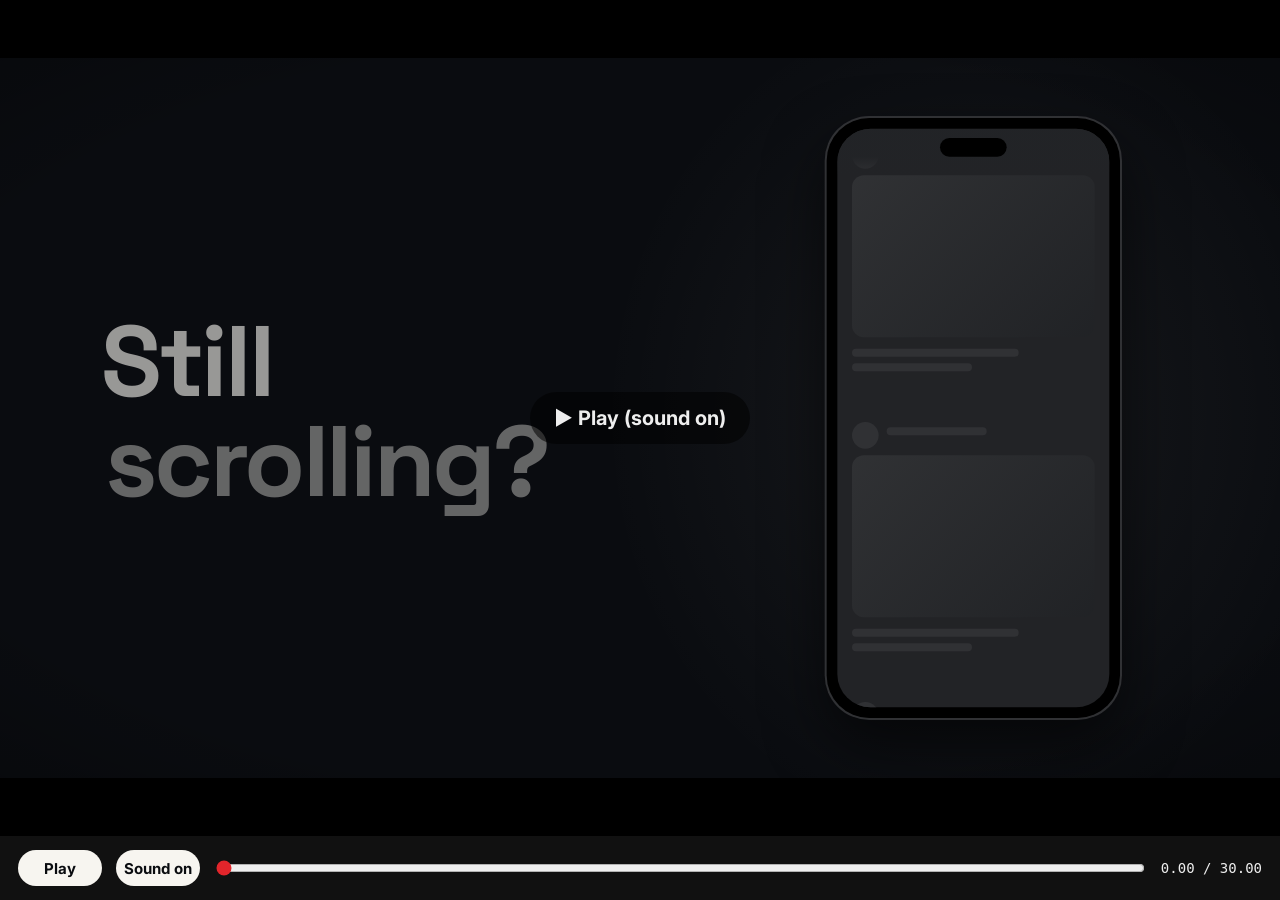
<file: index.html>
<!DOCTYPE html>
<html lang="en">
<head>
<meta charset="utf-8">
<meta name="viewport" content="width=device-width, initial-scale=1">
<title>Roadster — Out of the Screen</title>
<link rel="preconnect" href="https://fonts.googleapis.com">
<link rel="preconnect" href="https://fonts.gstatic.com" crossorigin>
<link href="https://fonts.googleapis.com/css2?family=Inter:wght@400;700&family=Space+Grotesk:wght@400;700&display=swap" rel="stylesheet">
<style>
  html, body { margin:0; height:100%; background:#000; color:#eee; font-family:Inter, system-ui, sans-serif; overflow:hidden }
  #wrap { position:absolute; inset:0 0 64px 0; display:flex; align-items:center; justify-content:center }
  #viewport { position:relative; overflow:hidden; background:#0A0C10 }
  #stage { position:absolute; left:0; top:0; width:1920px; height:1080px; transform-origin:0 0; overflow:hidden;
    --display:"Space Grotesk", "Inter", system-ui, sans-serif; --sans:"Inter", system-ui, sans-serif }
  #stage .scene { position:absolute; inset:0; display:none }
  #bar { position:absolute; left:0; right:0; bottom:0; height:64px; display:flex; align-items:center; gap:14px; padding:0 18px; box-sizing:border-box; background:#111 }
  #bar button { background:#F7F5F0; color:#0A0C10; border:0; border-radius:20px; height:36px; min-width:84px; font:700 15px Inter, sans-serif; cursor:pointer }
  #bar input[type=range] { flex:1; accent-color:#E2252B }
  #bar span { font:14px ui-monospace, monospace; min-width:92px; text-align:right }
  #hint { position:absolute; left:50%; top:50%; transform:translate(-50%,-50%); font:700 20px Inter, sans-serif; background:rgba(0,0,0,.55); padding:14px 24px; border-radius:30px; pointer-events:none }
#stage { --ground:#0A0C10; --main:#E8DCC8; --second:#F7F5F0; --accent:#E2252B; color:var(--second); font-family:var(--sans, system-ui, sans-serif);
  --sand:color-mix(in srgb, var(--main) 85%, var(--ground)); --skytop:color-mix(in srgb, var(--second) 55%, #5E86B8); --skylow:color-mix(in srgb, var(--second) 82%, var(--main)); --glass:color-mix(in srgb, var(--second) 10%, var(--ground)); --card:color-mix(in srgb, var(--second) 16%, var(--ground)); --mute:color-mix(in srgb, var(--second) 55%, var(--ground)); --ink:color-mix(in srgb, var(--ground) 90%, var(--main)) }
.ground { position:absolute; inset:0; background:var(--ground); overflow:hidden }
.words { position:absolute; margin:0; display:flex; flex-direction:column; gap:18px } .words > * { margin:0 }
.line { font-family:var(--display, var(--sans, system-ui, sans-serif)); font-size:150px; line-height:1; font-weight:700; letter-spacing:-0.03em }
.sub { font-size:40px; font-weight:400 }
.photo { position:absolute; left:0; top:-100px; width:1920px; height:1279px; display:block }
.carcut { clip-path:polygon(37.8% 40.9%, 40% 35.7%, 47.3% 28%, 63.6% 26.7%, 76.4% 28.1%, 85.5% 30.6%, 85.3% 40.9%, 82.3% 46.7%, 79.1% 49.1%, 66.8% 50.5%, 58.2% 50.8%, 42.7% 49.4%, 38% 47.5%) }
.art { position:absolute; inset:0; width:100%; height:100%; overflow:visible }
.small { font-size:26px; color:var(--mute); letter-spacing:.02em }
.tag { position:absolute; font-size:24px; letter-spacing:.14em; text-transform:uppercase; padding:8px 16px; border:2px solid currentColor; border-radius:999px }
.edge { position:absolute; inset:0; background:radial-gradient(95% 85% at 50% 50%, transparent 60%, rgba(0,0,0,.45)) }

</style>
</head>
<body>
<div id="wrap"><div id="viewport"><div id="stage"></div><div id="hint">▶ Play (sound on)</div></div></div>
<div id="bar"><button id="play">Play</button><button id="mute">Sound on</button><input id="seek" type="range" min="0" max="30" step="0.01" value="0"><span id="clock">0.00 / 30.00</span></div>
<script>
(function () {
'use strict';
const ASSETS = { 'roadster.webp': "[data-uri]" };
const SCENES = {"v": 1, "stage": "final", "look": "Out of the screen: a phone feed in a dark room, the real photo breaks out to full frame, then a dawn sky world with soft clouds and rooftop pads. Plain.", "palettes": [["#0A0C10", "#E8DCC8", "#F7F5F0", "#E2252B"]], "theirs": 0, "width": 1920, "height": 1080, "fps": 60, "background": "#0A0C10", "fonts": {"display": "space-grotesk", "sans": {"family": "Inter", "or": "instrument-sans"}}, "scenes": [{"id": "feed", "name": "The feed", "dur": 5, "desc": "A phone in the dark; a thumb scrolls a feed until the Roadster post stops it."}, {"id": "breakout", "name": "Breakout", "dur": 5, "desc": "The photo pushes past the phone's edges and the screen falls away."}, {"id": "real", "name": "Real life", "dur": 5, "desc": "The full photo on the salt flat, slow push; It is real."}, {"id": "lift", "name": "Lift", "dur": 5, "desc": "Dust kicks up, the car rises out of the photo as the camera tilts to the sky."}, {"id": "sky", "name": "Sky world", "dur": 6, "desc": "Concept: a dawn city above the clouds, rooftop pads, the car gliding past."}, {"id": "end", "name": "End card", "dur": 4, "desc": "Roadster, production planned 2028, concept note."}]};

// ---------- kit ----------
const clamp01 = (x) => x < 0 ? 0 : x > 1 ? 1 : x;
const clamp = (x, a, b) => Math.min(b, Math.max(a, x));
const seg = (t, a, b) => clamp01((t - a) / (b - a));
const lerp = (a, b, p) => a + (b - a) * p;
const eo = (x) => 1 - Math.pow(1 - clamp01(x), 3);
const ei = (x) => Math.pow(clamp01(x), 3);
const eio = (x) => { x = clamp01(x); return x < 0.5 ? 4 * x * x * x : 1 - Math.pow(-2 * x + 2, 3) / 2; };
const eob = (x, o = 1.4) => { x = clamp01(x); const c3 = o + 1; return 1 + c3 * Math.pow(x - 1, 3) + o * Math.pow(x - 1, 2); };
const spring = (x) => { x = clamp01(x); return 1 - Math.exp(-6 * x) * Math.cos(12 * x); };
const smoothstep = (a, b, x) => { const p = seg(x, a, b); return p * p * (3 - 2 * p); };
const rng = (seed) => { let a = (seed * 2654435761) >>> 0 || 1; return () => { a |= 0; a = a + 0x6D2B79F5 | 0; let t = Math.imul(a ^ a >>> 15, 1 | a); t = t + Math.imul(t ^ t >>> 7, 61 | t) ^ t; return ((t ^ t >>> 14) >>> 0) / 4294967296; }; };
const h = (html) => { const d = document.createElement('div'); d.innerHTML = html.trim(); if (d.children.length === 1) return d.firstElementChild; const f = document.createElement('div'); f.style.cssText = 'position:absolute;inset:0'; while (d.firstChild) f.appendChild(d.firstChild); return f; };
const TextFx = {
  split(el) { if (el._words) return el._words; const words = el.textContent.split(' '); el.textContent = ''; el._words = words.map((w, i) => { const s = document.createElement('span'); s.style.display = 'inline-block'; s.textContent = w; el.appendChild(s); if (i < words.length - 1) el.appendChild(document.createTextNode(' ')); return s; }); return el._words; },
  fadeFromRight(el, t, t0, o = {}) { const st = o.stagger ?? 0.11, d = o.dur ?? 0.5, dx = o.dx ?? 30; this.split(el).forEach((s, i) => { const p = seg(t, t0 + i * st, t0 + i * st + d); s.style.opacity = p.toFixed(3); s.style.transform = 'translateX(' + ((1 - eo(p)) * dx).toFixed(1) + 'px)'; }); },
  fadeOutLeft(el, t, t0, o = {}) { const d = o.dur ?? 0.4; this.split(el).forEach((s) => { const p = seg(t, t0, t0 + d); s.style.opacity = (1 - p).toFixed(3); s.style.transform = 'translateX(' + (-ei(p) * 30).toFixed(1) + 'px)'; }); },
};
const registry = {};
let scoreFn = null;
const base = { seg, lerp, clamp01, clamp, eo, ei, eio, eob, spring, smoothstep, rng, h, TextFx, W: 1920, H: 1080,
  assets: { url: (n) => ASSETS[n], has: (n) => n in ASSETS, list: () => Object.keys(ASSETS) },
  scene(id, def) { registry[id] = def; }, score(fn) { scoreFn = fn; } };
window.W = {};

// ---------- build ----------
const stage = document.getElementById('stage');
const cut = []; let acc = 0;
for (const s of SCENES.scenes) { cut.push({ id: s.id, start: acc, dur: s.dur }); acc += s.dur; }
const TOTAL = acc;
(function (kit) {
// The world: their photo, a phone, and a sky above it.
window.W = {
  // The real photo, full-bleed (1920 wide, cropped top and bottom).
  photo(kit, cls) { return '<img class="photo ' + cls + '" src="' + kit.assets.url('roadster.webp') + '" alt="">'; },
  // The car alone, cut from the same photo; same box as photo(), so it lines up exactly.
  car(kit, cls) { return '<img class="photo carcut ' + cls + '" src="' + kit.assets.url('roadster.webp') + '" alt="">'; },
  // A phone, 440x900, its screen content passed in.
  phone(cls, inner) {
    return '<div class="' + cls + '" style="position:absolute;left:1240px;top:90px;width:440px;height:900px;border-radius:64px;background:#000;box-shadow:0 0 0 3px var(--card),0 40px 90px rgba(0,0,0,.6)">' +
      '<div class="' + cls + '-screen" style="position:absolute;left:16px;top:16px;right:16px;bottom:16px;border-radius:50px;overflow:hidden;background:var(--glass)">' + inner + '</div>' +
      '<div style="position:absolute;left:170px;top:30px;width:100px;height:28px;border-radius:14px;background:#000"></div></div>';
  },
  // Puffy clouds from a seed.
  clouds(kit, seed, n, y0, spread, tone) {
    const r = kit.rng(seed); let s = '<g class="clouds">';
    for (let i = 0; i < n; i++) { const cx = r() * 2200 - 140, cy = y0 + r() * spread, w = 180 + r() * 260;
      s += '<g style="fill:' + tone + '"><ellipse cx="' + cx + '" cy="' + cy + '" rx="' + w + '" ry="' + (w * 0.22) + '"/><ellipse cx="' + (cx - w * 0.3) + '" cy="' + (cy - w * 0.12) + '" rx="' + (w * 0.42) + '" ry="' + (w * 0.24) + '"/><ellipse cx="' + (cx + w * 0.25) + '" cy="' + (cy - w * 0.18) + '" rx="' + (w * 0.5) + '" ry="' + (w * 0.3) + '"/></g>'; }
    return s + '</g>';
  },
  // Dust puffs, seeded; render(t, k) grows them with k 0..1.
  dust(kit, n, x, y, w) {
    const r = kit.rng(n + 5), list = Array.from({ length: n }, () => ({ x: x + (r() - 0.5) * w, y: y + (r() - 0.5) * 60, s: 60 + r() * 120, dx: (r() - 0.5) * 300, up: 40 + r() * 140 }));
    return {
      markup: '<g class="dust">' + list.map(() => '<circle style="fill:var(--sand)"/>').join('') + '</g>',
      bind(g) { list.forEach((p, i) => { p.el = g.children[i]; }); },
      render(k, fade) { for (const p of list) { p.el.setAttribute('cx', (p.x + p.dx * k).toFixed(1)); p.el.setAttribute('cy', (p.y - p.up * k).toFixed(1)); p.el.setAttribute('r', (p.s * (0.3 + k)).toFixed(1)); p.el.style.opacity = (Math.min(1, k * 3) * (fade == null ? 1 : fade) * 0.92).toFixed(3); } },
    };
  },
};

})(base);
(function (kit) {
const { seg, eo, eio, eob, lerp, TextFx } = kit;
kit.scene('feed', {
  init(kit) {
    const post = (i) => '<div style="position:absolute;left:0;right:0;top:' + (i * 420) + 'px;height:410px"><div style="position:absolute;left:22px;top:20px;width:40px;height:40px;border-radius:50%;background:var(--card)"></div><div style="position:absolute;left:74px;top:28px;width:150px;height:12px;border-radius:6px;background:var(--card)"></div>' +
      '<div style="position:absolute;left:22px;top:70px;width:364px;height:243px;border-radius:18px;background:linear-gradient(135deg,var(--card),color-mix(in srgb, var(--card) 60%, var(--ground)))"></div><div style="position:absolute;left:22px;top:330px;width:250px;height:12px;border-radius:6px;background:var(--card)"></div><div style="position:absolute;left:22px;top:352px;width:180px;height:12px;border-radius:6px;background:var(--card)"></div></div>';
    const hero = '<div style="position:absolute;left:0;right:0;top:1260px;height:410px"><div style="position:absolute;left:22px;top:20px;width:40px;height:40px;border-radius:50%;background:var(--second)"></div><p style="position:absolute;left:74px;top:22px;margin:0;font-size:22px;font-weight:700">Roadster</p>' +
      '<div class="feed-shot" style="position:absolute;left:22px;top:70px;width:364px;height:243px;border-radius:18px;overflow:hidden"><img src="' + kit.assets.url('roadster.webp') + '" style="width:100%;height:100%;display:block" alt=""></div><p style="position:absolute;left:22px;top:326px;margin:0;font-size:22px;color:var(--mute)">Just revealed</p></div>';
    const inner = '<div class="feed-scroll" style="position:absolute;left:0;right:0;top:0;height:2600px">' + [0, 1, 2].map(post).join('') + hero + [4, 5].map(post).join('') + '</div>' +
      '<div style="position:absolute;left:0;right:0;top:0;height:70px;background:linear-gradient(var(--glass) 60%,transparent)"></div>';
    kit.stage.append(kit.h('<div class="ground"><div class="feed-glow" style="position:absolute;left:900px;top:-100px;width:1120px;height:1280px;background:radial-gradient(closest-side, color-mix(in srgb, var(--second) 12%, transparent), transparent)"></div>' +
      '<div class="feed-cam" style="position:absolute;inset:0">' + W.phone('feed-phone', inner) + '</div><div class="edge"></div>' +
      '<div class="words" style="left:150px;top:380px;width:900px"><h1 class="line feed-l">Still scrolling?</h1><p class="sub feed-s" style="color:var(--mute)">Wait. Stop right there.</p></div></div>'));
    const q = (s) => kit.stage.querySelector(s);
    Object.assign(this, { scroll: q('.feed-scroll'), cam: q('.feed-cam'), line: q('.feed-l'), sub: q('.feed-s'), glow: q('.feed-glow') });
  },
  render(t) {
    // flick, flick, then the hero post lands where the next scene picks it up (screen y 284)
    const a = eo(seg(t, 0.2, 1.1)) * 380, b = eob(seg(t, 1.5, 3.0), 1.5) * (1046 - 380);
    this.scroll.style.transform = 'translateY(' + (-(a + b)).toFixed(1) + 'px)';
    this.cam.style.transform = 'scale(' + lerp(1, 1.03, eio(seg(t, 0, 5))) + ')';
    this.cam.style.transformOrigin = '1460px 540px';
    this.glow.style.opacity = 0.5 + 0.5 * eo(seg(t, 2.6, 3.4));
    TextFx.fadeFromRight(this.line, t, -0.3);
    this.sub.style.opacity = eo(seg(t, 3.1, 3.6));
  },
});

})(base);
(function (kit) {
const { seg, eo, ei, eio, eob, lerp, clamp01, TextFx } = kit;
kit.scene('breakout', {
  init(kit) {
    const inner = '<div style="position:absolute;left:22px;top:284px;width:364px;height:243px;border-radius:18px;background:var(--card)"></div>';
    kit.stage.append(kit.h('<div class="ground"><div class="breakout-ph" style="position:absolute;inset:0">' + W.phone('breakout-phone', inner) + '</div>' +
      '<div class="breakout-frame" style="position:absolute;overflow:hidden;box-shadow:0 30px 80px rgba(0,0,0,.6)"><img class="breakout-img" src="' + kit.assets.url('roadster.webp') + '" style="position:absolute;display:block" alt=""></div>' +
      '<div class="breakout-flash" style="position:absolute;inset:0;background:var(--second);opacity:0"></div>' +
      '<div class="words" style="left:110px;top:120px;width:1100px"><h2 class="line breakout-l" style="font-size:110px;color:var(--ink)">Not on your screen anymore.</h2></div></div>'));
    const q = (s) => kit.stage.querySelector(s);
    Object.assign(this, { ph: q('.breakout-ph'), frame: q('.breakout-frame'), img: q('.breakout-img'), flash: q('.breakout-flash'), line: q('.breakout-l') });
  },
  render(t) {
    // anticipation: the card leans back, then bursts to full frame
    const pre = Math.sin(Math.PI * seg(t, 0.3, 0.75)) * 0.04;
    const p = eio(seg(t, 0.7, 2.1)), ov = eob(seg(t, 0.7, 2.1), 1.5);
    const x = lerp(1278, 0, p), y = lerp(390, 0, p), w = lerp(364, 1920, ov), h = lerp(243, 1080, ov);
    const s = 1 - pre;
    this.frame.style.left = (x + (1 - s) * w / 2).toFixed(1) + 'px';
    this.frame.style.top = (y + (1 - s) * h / 2).toFixed(1) + 'px';
    this.frame.style.width = (w * s).toFixed(1) + 'px';
    this.frame.style.height = (h * s).toFixed(1) + 'px';
    this.frame.style.borderRadius = lerp(18, 0, p).toFixed(1) + 'px';
    // the photo inside keeps the full-bleed crop: 1920x1279 at -100, scaled to the frame
    const k = (w * s) / 1920;
    this.img.style.width = (1920 * k).toFixed(1) + 'px';
    this.img.style.height = (1279 * k).toFixed(1) + 'px';
    this.img.style.left = '0px';
    this.img.style.top = (lerp(0, -100, p) * k + lerp(0, 0, p)).toFixed(1) + 'px';
    if (p < 0.02) { this.img.style.width = (364 * s) + 'px'; this.img.style.height = (243 * s) + 'px'; this.img.style.top = '0px'; }
    this.ph.style.transform = 'translateY(' + (ei(seg(t, 0.9, 2.0)) * 300).toFixed(1) + 'px) scale(' + lerp(1, 1.3, eo(seg(t, 0.8, 2.0))) + ')';
    this.ph.style.opacity = 1 - seg(t, 1.2, 1.9);
    this.flash.style.opacity = (Math.sin(Math.PI * seg(t, 1.9, 2.4)) * 0.25).toFixed(3);
    this.frame.style.transform = 'scale(' + lerp(1, 1.025, eio(seg(t, 2.1, 5))) + ')';
    TextFx.fadeFromRight(this.line, t, 2.7);
  },
});

})(base);
(function (kit) {
const { seg, eo, eio, lerp, TextFx } = kit;
kit.scene('real', {
  init(kit) {
    kit.stage.append(kit.h('<div class="ground"><div class="real-cam" style="position:absolute;inset:0">' + W.photo(kit, 'real-photo') +
      '<div class="real-tail" style="position:absolute;left:1300px;top:270px;width:360px;height:80px;border-radius:50%;background:radial-gradient(closest-side, color-mix(in srgb, var(--accent) 80%, transparent), transparent);mix-blend-mode:screen"></div>' +
      '<div class="real-sun" style="position:absolute;left:1500px;top:-200px;width:900px;height:700px;background:radial-gradient(closest-side, color-mix(in srgb, var(--second) 70%, transparent), transparent);mix-blend-mode:screen"></div></div>' +
      '<div class="words" style="left:110px;top:110px;width:1000px"><h2 class="line real-l" style="color:var(--ink)">Real life.</h2><p class="sub real-s" style="color:var(--ink)">Tesla Roadster. Revealed October 15, 2026.</p></div></div>'));
    const q = (s) => kit.stage.querySelector(s);
    Object.assign(this, { cam: q('.real-cam'), tail: q('.real-tail'), sun: q('.real-sun'), line: q('.real-l'), sub: q('.real-s') });
  },
  render(t) {
    const push = eio(seg(t, 0, 5));
    this.cam.style.transformOrigin = '1180px 420px';
    this.cam.style.transform = 'scale(' + lerp(1.025, 1.09, push) + ')';
    // the tail lights wake up
    const wake = eo(seg(t, 1.4, 2.0));
    this.tail.style.opacity = (wake * (0.75 + 0.15 * Math.sin(t * 2.2))).toFixed(3);
    this.sun.style.opacity = (0.45 + 0.1 * Math.sin(t * 0.8)).toFixed(3);
    TextFx.fadeFromRight(this.line, t, 0.5);
    this.sub.style.opacity = eo(seg(t, 1.6, 2.2));
  },
});

})(base);
(function (kit) {
const { seg, eo, ei, eio, eob, lerp, TextFx } = kit;
kit.scene('lift', {
  init(kit) {
    this.dust = W.dust(kit, 28, 1181, 470, 760);
    this.jet = W.dust(kit, 10, 1181, 560, 380);
    kit.stage.append(kit.h('<div class="ground" style="background:linear-gradient(var(--skytop), var(--skylow) 90%)">' +
      '<svg class="art lift-sky" viewBox="0 0 1920 1080">' + W.clouds(kit, 3, 8, -700, 500, 'color-mix(in srgb, var(--second) 85%, transparent)') + '</svg>' +
      '<div class="lift-world" style="position:absolute;inset:0">' + W.photo(kit, 'lift-photo') +
      '<svg class="art" viewBox="0 0 1920 1080"><ellipse class="lift-cover" cx="1181" cy="420" rx="430" ry="190" style="fill:var(--sand)"/>' + this.dust.markup + '</svg></div>' +
      '<div class="lift-car" style="position:absolute;inset:0"><div class="lift-glow" style="position:absolute;left:880px;top:500px;width:600px;height:140px;border-radius:50%;background:radial-gradient(closest-side, color-mix(in srgb, var(--second) 90%, transparent), transparent)"></div>' + W.car(kit, 'lift-cut') +
      '<svg class="art" viewBox="0 0 1920 1080">' + this.jet.markup + '</svg></div>' +
      '<div class="words" style="left:100px;top:90px;width:640px"><h2 class="line lift-l" style="font-size:120px;color:var(--ink)">Then it left the ground.</h2></div></div>'));
    const q = (s) => kit.stage.querySelector(s);
    const gs = kit.stage.querySelectorAll('.dust');
    this.dust.bind(gs[0]); this.jet.bind(gs[1]);
    Object.assign(this, { world: q('.lift-world'), sky: q('.lift-sky'), car: q('.lift-car'), glow: q('.lift-glow'), cover: q('.lift-cover'), line: q('.lift-l') });
  },
  render(t) {
    const kick = eo(seg(t, 0.4, 1.8));
    this.dust.render(kick, 1);
    this.cover.style.opacity = (eo(seg(t, 0.7, 1.3)) * 0.95).toFixed(3);
    const D = eio(seg(t, 1.5, 4.6)) * 820;
    const rise = eob(seg(t, 1.1, 2.6), 1.4) * 170 + 10 * Math.sin(t * 2.4) * seg(t, 2.4, 3);
    const shake = t > 0.4 && t < 1.3 ? Math.sin(t * 70) * 4 * (1.3 - t) : 0;
    this.world.style.transform = 'translate(' + shake.toFixed(1) + 'px,' + D.toFixed(1) + 'px)';
    this.sky.style.transform = 'translateY(' + (D * 0.45).toFixed(1) + 'px)';
    this.car.style.transformOrigin = '1181px 420px';
    this.car.style.transform = 'translate(' + (shake + 170 * eio(seg(t, 1.1, 3.4))).toFixed(1) + 'px,' + (-rise).toFixed(1) + 'px) rotate(' + (-3 * eo(seg(t, 1.1, 2.2)) + 2 * eo(seg(t, 2.6, 3.8))).toFixed(2) + 'deg)';
    const burn = seg(t, 0.5, 1.0) * (1 - 0.6 * seg(t, 2.8, 3.6));
    this.glow.style.opacity = (burn * (0.9 + 0.1 * Math.sin(t * 9))).toFixed(3);
    this.jet.render(eo(seg(t, 0.6, 2.4)), 1 - seg(t, 2.2, 3.2));
    TextFx.fadeFromRight(this.line, t, 2.9);
  },
});

})(base);
(function (kit) {
const { seg, eo, eio, lerp, rng, TextFx } = kit;
Object.assign(W, {
  // Towers rising out of a cloud sea, each crowned with a landing pad.
  towers(kit, seed) {
    const r = kit.rng(seed); let s = '<g class="sky-towers">';
    for (let x = 60; x < 1900; x += 150 + r() * 140) {
      const w = 60 + r() * 70, top = 330 + r() * 260, far = r() < 0.5;
      const body = far ? 'color-mix(in srgb, var(--skytop) 70%, var(--ink))' : 'color-mix(in srgb, var(--skytop) 45%, var(--ink))';
      s += '<g><rect x="' + x + '" y="' + top + '" width="' + w + '" height="' + (760 - top) + '" style="fill:' + body + '"/>' +
        '<rect x="' + (x + w * 0.62) + '" y="' + top + '" width="' + (w * 0.38) + '" height="' + (760 - top) + '" style="fill:color-mix(in srgb, var(--main) 35%, transparent)"/>' +
        '<ellipse cx="' + (x + w / 2) + '" cy="' + top + '" rx="' + (w * 0.95) + '" ry="' + (w * 0.16) + '" style="fill:' + body + '"/>' +
        '<ellipse cx="' + (x + w / 2) + '" cy="' + (top - 3) + '" rx="' + (w * 0.7) + '" ry="' + (w * 0.1) + '" style="fill:none;stroke:var(--second);stroke-width:2;opacity:.7"/></g>';
    }
    return s + '</g>';
  },
});
kit.scene('sky', {
  init(kit) {
    kit.stage.append(kit.h('<div class="ground" style="background:linear-gradient(color-mix(in srgb, var(--skytop) 80%, var(--ink)), var(--skytop) 40%, color-mix(in srgb, var(--main) 70%, var(--second)) 75%)">' +
      '<div class="sky-sun" style="position:absolute;left:1250px;top:380px;width:900px;height:600px;background:radial-gradient(closest-side, color-mix(in srgb, var(--second) 85%, transparent), transparent)"></div>' +
      '<svg class="art sky-far" viewBox="0 0 1920 1080">' + W.towers(kit, 11) + W.clouds(kit, 7, 12, 700, 120, 'color-mix(in srgb, var(--second) 92%, var(--main))') + '</svg>' +
      '<svg class="art sky-trail" viewBox="0 0 1920 1080"><path class="sky-line" style="fill:none;stroke:var(--second);stroke-width:6;stroke-linecap:round;opacity:.7"/></svg>' +
      '<div class="sky-car" style="position:absolute;inset:0">' + W.car(kit, 'sky-cut') + '</div>' +
      '<svg class="art sky-near" viewBox="0 0 1920 1080">' + W.clouds(kit, 19, 6, 930, 120, 'var(--second)') + '</svg>' +
      '<p class="tag" style="right:60px;top:50px;color:var(--ink)">Concept visualization</p>' +
      '<div class="sky-calm" style="position:absolute;left:-300px;top:-250px;width:1700px;height:950px;background:radial-gradient(closest-side, color-mix(in srgb, var(--skytop) 94%, transparent) 60%, transparent)"></div>' +
      '<div class="words" style="left:110px;top:110px;width:1000px"><h2 class="line sky-l" style="color:var(--ink)">Where will you go?</h2><p class="sub sky-s" style="color:var(--ink)">Imagine the commute above it all.</p></div></div>'));
    const q = (s) => kit.stage.querySelector(s);
    Object.assign(this, { far: q('.sky-far'), near: q('.sky-near'), car: q('.sky-car'), line: q('.sky-line'), l: q('.sky-l'), s: q('.sky-s'), sun: q('.sky-sun') });
  },
  render(t) {
    const p = eio(seg(t, -0.3, 6));
    this.far.style.transform = 'translateX(' + lerp(0, -60, p).toFixed(1) + 'px)';
    this.near.style.transform = 'translateX(' + lerp(200, -300, p).toFixed(1) + 'px) scale(1.15)';
    // the car glides right to left, nose first, with a gentle bank and bob
    const cx = lerp(1700, 760, eio(seg(t, -0.2, 5.6))), cy = 560 + 14 * Math.sin(t * 1.4);
    const sc = lerp(0.36, 0.5, p);
    this.car.style.transformOrigin = '1181px 420px';
    this.car.style.transform = 'translate(' + (cx - 1181).toFixed(1) + 'px,' + (cy - 420).toFixed(1) + 'px) scale(' + sc.toFixed(3) + ') rotate(' + (-2 + 1.5 * Math.sin(t * 0.9)).toFixed(2) + 'deg)';
    const tail = cx + 200 * sc;
    this.line.setAttribute('d', 'M' + tail.toFixed(1) + ' ' + (cy - 20).toFixed(1) + ' Q' + (tail + 400).toFixed(1) + ' ' + (cy - 30).toFixed(1) + ' 2000 ' + (cy - 90).toFixed(1));
    this.sun.style.opacity = (0.8 + 0.1 * Math.sin(t * 0.7)).toFixed(3);
    TextFx.fadeFromRight(this.l, t, 0.6);
    this.s.style.opacity = eo(seg(t, 2.0, 2.6));
  },
});

})(base);
(function (kit) {
const { seg, eo, eio, eob, lerp, TextFx } = kit;
kit.scene('end', {
  init(kit) {
    kit.stage.append(kit.h('<div class="ground"><div class="end-glow" style="position:absolute;left:360px;top:120px;width:1200px;height:600px;background:radial-gradient(closest-side, color-mix(in srgb, var(--main) 22%, transparent), transparent)"></div>' +
      '<div class="end-car" style="position:absolute;inset:0">' + W.car(kit, 'end-cut') + '</div>' +
      '<div class="words" style="left:0;right:0;top:620px;align-items:center;text-align:center"><h2 class="line end-l" style="font-size:170px">Roadster</h2><p class="sub end-s" style="color:var(--main)">Production planned for 2028.</p></div>' +
      '<div class="words" style="left:0;right:0;bottom:40px;align-items:center;text-align:center"><p class="small end-f">Sky scenes are a concept visualization. Not approved for public road use.</p></div></div>'));
    const q = (s) => kit.stage.querySelector(s);
    Object.assign(this, { car: q('.end-car'), l: q('.end-l'), s: q('.end-s'), f: q('.end-f'), glow: q('.end-glow') });
  },
  render(t) {
    const land = eob(seg(t, -0.4, 0.7), 1.4);
    this.car.style.transformOrigin = '1181px 420px';
    this.car.style.transform = 'translate(' + (960 - 1181) + 'px,' + (lerp(-120, 0, land) + (380 - 420) - 6 * Math.sin(t * 1.5)).toFixed(1) + 'px) scale(' + lerp(0.5, 0.62, eio(seg(t, 0, 4))).toFixed(3) + ')';
    this.car.style.opacity = eo(seg(t, -0.4, 0.3));
    this.glow.style.opacity = eo(seg(t, 0.2, 1.2));
    TextFx.fadeFromRight(this.l, t, 0.4);
    this.s.style.opacity = eo(seg(t, 1.2, 1.7));
    this.f.style.opacity = eo(seg(t, 1.0, 1.5));
  },
});

})(base);
(function (kit) {
kit.score(function (S, T) {
  S.tempo(120, { t0: 0 });
  S.program('pad', 'pad', { rev: 0.7 }); S.program('bass', 'bass'); S.program('keys', 'ep', { rev: 0.35 }); S.program('gl', 'glock', { rev: 0.6 }); S.program('pl', 'pluck', { rev: 0.4, pan: -0.2 });
  // The feed: a quiet room, thumb flicks, a ping.
  S.chord('pad', ['D3', 'A3'], { t: 0, dur: 5, vel: 26 });
  S.fx('tick', 0.25, { vel: 45 }); S.fx('tick', 1.55, { vel: 45 }); S.fx('click', 2.95, { vel: 55 });
  S.fx('ding', T.feed + 3.0, { vel: 50 });
  // Breakout: swell, burst.
  S.fx('revswell', T.breakout + 0.7, { dur: 0.7, vel: 60 });
  S.fx('whoosh', T.breakout + 0.7, { dur: 1.2, vel: 80 });
  S.fx('thud', T.breakout + 2.0, { vel: 85 }); S.drum('crash', { t: T.breakout + 2.0, vel: 75 });
  S.chord('pad', ['D3', 'A3', 'E4', 'F#4'], { t: T.breakout + 2.0, dur: 3, vel: 48 });
  // Real life: the groove arrives; low motor hum as the lights wake.
  const ch = [['D3', 'F#3', 'A3', 'E4'], ['B2', 'D3', 'F#3', 'A3'], ['G2', 'B2', 'D3', 'F#3'], ['A2', 'C#3', 'E3', 'B3']], rt = ['D2', 'B1', 'G1', 'A1'];
  for (let bar = 0; bar < 5; bar++) { const b = 20 + bar * 4, c = bar % 4;
    S.chord('keys', ch[c], { beat: b, beats: 3.5, vel: 50 });
    S.pattern('bass', 'X...x.x.', { from: b, repeat: 1, pitch: [rt[c]], vel: 80 });
    S.pattern('pl', '..x..x.x', { from: b, repeat: 1, pitch: [ch[c][3].replace(/\d/, '5'), ch[c][2].replace(/\d/, '5')], vel: 40 }); }
  S.drums({ kick: 'x...x...', hat: 'oxoxoxox', snare: '..x...x.' }, { from: 20, repeat: 4 });
  S.fx('roll', T.real + 1.4, { dur: 1.6, vel: 45, pitch: 0.5 });
  // Lift: thrusters, dust, the climb.
  S.fx('thud', T.lift + 0.45, { vel: 90 }); S.fx('roll', T.lift + 0.5, { dur: 2.2, vel: 70, pitch: 0.4 });
  S.fx('whoosh', T.lift + 0.6, { dur: 2.0, vel: 85 }); S.fx('revswell', T.lift + 1.6, { dur: 1.0, vel: 70 });
  S.drum('crash', { t: T.lift + 1.6, vel: 85 }); S.drum('kick', { t: T.lift + 1.6, vel: 100 });
  S.drums({ kick: 'x..x..x.', hat: 'xxxxxxxx', clap: '....x...' }, { from: 34, repeat: 1 });
  // Sky: open air, a glock line, the car passes.
  S.chord('pad', ['G3', 'D4', 'A4', 'B4'], { t: T.sky, dur: 6, vel: 52 });
  S.run('gl', ['A5', 'B5', 'D6', 'E6', 'F#6', 'A6'], { t: T.sky + 0.6, step: 0.5, vel: 45 });
  S.fx('whoosh', T.sky + 2.4, { dur: 1.4, vel: 60, pan: -0.5 });
  S.drums({ kick: 'x.......', shaker: 'xxxxxxxx' }, { from: 40, repeat: 3 });
  // End card: the hit, then let it ring.
  S.fx('revswell', T.end + 0.4, { dur: 1.0, vel: 65 });
  S.drum('crash', { t: T.end + 0.4, vel: 95 }); S.drum('kick', { t: T.end + 0.4, vel: 100 }); S.fx('thud', T.end + 0.4, { vel: 70 });
  S.chord('pad', ['D3', 'A3', 'E4', 'F#4', 'A4'], { t: T.end + 0.4, dur: 3.6, vel: 70 });
  S.note('bass', 'D1', { t: T.end + 0.4, dur: 3, vel: 90 });
  S.fx('chime', T.end + 1.3, { vel: 60 });
  S.master({ gain: -5, fadeOut: 1.4 });
});

})(base);
for (const c of cut) {
  const el = document.createElement('div'); el.className = 'scene'; stage.appendChild(el);
  c.el = el; c.def = registry[c.id];
  c.kit = Object.assign(Object.create(base), { stage: el, dur: c.dur, start: c.start });
  try { c.def && c.def.init && c.def.init.call(c.def, c.kit); } catch (e) { console.error('init', c.id, e); }
}
let shown = null;
function render(t) {
  t = clamp(t, 0, TOTAL - 1e-4);
  const c = cut.find((s) => t >= s.start && t < s.start + s.dur) || cut[cut.length - 1];
  if (shown !== c) { if (shown) shown.el.style.display = 'none'; c.el.style.display = 'block'; shown = c; }
  try { c.def.render.call(c.def, t - c.start, c.kit); } catch (e) { console.error('render', c.id, e); }
}

// ---------- fit ----------
const vp = document.getElementById('viewport'), wrap = document.getElementById('wrap');
function fit() { const k = Math.min(wrap.clientWidth / 1920, wrap.clientHeight / 1080); vp.style.width = 1920 * k + 'px'; vp.style.height = 1080 * k + 'px'; stage.style.transform = 'scale(' + k + ')'; }
addEventListener('resize', fit); fit();

// ---------- score: collect events ----------
const T = { END: TOTAL }; cut.forEach((c) => { T[c.id] = c.start; });
const events = []; const programs = {}; let master = { gain: -6, fadeOut: 1 };
let bpm = 120, t0 = 0;
const beat = (n) => t0 + n * 60 / bpm;
const when = (o) => o.t != null ? o.t : beat(o.beat || 0);
const length = (o) => o.dur != null ? o.dur : (o.beats || 1) * 60 / bpm;
const S = {
  tempo(b, o = {}) { bpm = b; t0 = o.t0 || 0; }, beat,
  program(track, patch, o = {}) { programs[track] = Object.assign({ patch }, o); },
  note(track, p, o = {}) { events.push({ k: 'note', track, p, t: when(o), d: length(o), v: (o.vel ?? 64) / 127 }); },
  chord(track, ps, o = {}) { ps.forEach((p) => S.note(track, p, o)); },
  run(track, ps, o = {}) { ps.forEach((p, i) => events.push({ k: 'note', track, p, t: (o.t || 0) + i * (o.step || 0.25), d: (o.step || 0.25) * 1.6, v: (o.vel ?? 64) / 127 })); },
  pattern(track, str, o = {}) { let n = 0; const pit = o.pitch || ['C4']; for (let r = 0; r < (o.repeat || 1); r++) for (let i = 0; i < str.length; i++) { const ch = str[i]; if (ch === '.') continue; const acc = ch === 'X' ? 1.25 : ch === 'o' ? 0.45 : 1; events.push({ k: 'note', track, p: pit[n++ % pit.length], t: beat((o.from || 0) + (r * str.length + i) * 0.5), d: 0.45 * 60 / bpm, v: (o.vel ?? 64) / 127 * acc }); } },
  drums(map, o = {}) { for (const name in map) { const str = map[name]; for (let r = 0; r < (o.repeat || 1); r++) for (let i = 0; i < str.length; i++) { const ch = str[i]; if (ch === '.') continue; events.push({ k: 'drum', name, t: beat((o.from || 0) + (r * str.length + i) * 0.5), v: ch === 'X' ? 1 : ch === 'o' ? 0.35 : 0.75 }); } } },
  drum(name, o = {}) { events.push({ k: 'drum', name, t: when(o), v: (o.vel ?? 90) / 127 }); },
  fx(name, t, o = {}) { events.push({ k: 'fx', name, t, d: o.dur || 0.6, v: (o.vel ?? 80) / 127, pitch: o.pitch || 1, pan: o.pan || 0 }); },
  ticks(times, o = {}) { times.forEach((t) => S.fx('tick', t, o)); },
  master(o) { Object.assign(master, o); },
};
if (scoreFn) { try { scoreFn(S, T); } catch (e) { console.error('score', e); } }
events.forEach((e) => { if (e.t < 0) e.t = 0; });

// ---------- audio synth ----------
let ac = null, out = null, noiseBuf = null, live = [], muted = false;
const NOTE = { C: 0, D: 2, E: 4, F: 5, G: 7, A: 9, B: 11 };
const freq = (p) => { const m = /^([A-G])([#b]?)(-?\d)$/.exec(p); if (!m) return 440; const n = NOTE[m[1]] + (m[2] === '#' ? 1 : m[2] === 'b' ? -1 : 0) + (parseInt(m[3], 10) + 1) * 12; return 440 * Math.pow(2, (n - 69) / 12); };
function ensureAudio() {
  if (ac) return; ac = new (window.AudioContext || window.webkitAudioContext)();
  out = ac.createGain(); out.gain.value = Math.pow(10, (master.gain || -6) / 20);
  const comp = ac.createDynamicsCompressor(); out.connect(comp); comp.connect(ac.destination);
  noiseBuf = ac.createBuffer(1, ac.sampleRate * 2, ac.sampleRate); const d = noiseBuf.getChannelData(0); const r = rng(9); for (let i = 0; i < d.length; i++) d[i] = r() * 2 - 1;
}
function env(g, at, a, peak, hold, rel) { g.gain.setValueAtTime(0.0001, at); g.gain.linearRampToValueAtTime(peak, at + a); g.gain.setValueAtTime(peak, at + a + hold); g.gain.exponentialRampToValueAtTime(0.0001, at + a + hold + rel); return at + a + hold + rel; }
function voice(type, f, at, a, peak, hold, rel, dest, detune) { const o = ac.createOscillator(); o.type = type; o.frequency.value = f; if (detune) o.detune.value = detune; const g = ac.createGain(); const end = env(g, at, a, peak, hold, rel); o.connect(g); g.connect(dest); o.start(at); o.stop(end + 0.05); live.push(o); }
function noise(at, dur, dest) { const s = ac.createBufferSource(); s.buffer = noiseBuf; s.loop = true; s.connect(dest); s.start(at, Math.random()); s.stop(at + dur + 0.05); live.push(s); return s; }
function chain(at, pan) { const g = ac.createGain(); let n = g; if (pan && ac.createStereoPanner) { const p = ac.createStereoPanner(); p.pan.value = pan; g.connect(p); n = p; } n.connect(out); return g; }
function playNote(e, at) {
  const pr = programs[e.track] || { patch: 'keys' }; const f = freq(e.p), v = e.v * (pr.gain ? Math.pow(10, pr.gain / 20) : 1), d = Math.max(0.08, e.d);
  const dest = chain(at, pr.pan || 0);
  switch (pr.patch) {
    case 'pad': voice('sawtooth', f, at, 0.6, v * 0.05, d, 1.2, lp(dest, 1400, at), -7); voice('sawtooth', f, at, 0.6, v * 0.05, d, 1.2, lp(dest, 1400, at), 7); break;
    case 'bass': voice('triangle', f, at, 0.01, v * 0.5, d * 0.7, 0.15, dest); voice('sine', f / 2, at, 0.01, v * 0.3, d * 0.7, 0.15, dest); break;
    case 'ep': case 'keys': voice('sine', f, at, 0.01, v * 0.16, 0.05, d + 0.6, dest); voice('triangle', f * 2, at, 0.005, v * 0.04, 0.02, 0.5, dest); break;
    case 'glock': case 'vibes': voice('sine', f, at, 0.002, v * 0.18, 0.01, 1.4, dest); voice('sine', f * 2.76, at, 0.002, v * 0.05, 0.01, 0.4, dest); break;
    case 'pluck': case 'marimba': voice('triangle', f, at, 0.003, v * 0.2, 0.01, 0.35, dest); break;
    default: voice('sine', f, at, 0.01, v * 0.15, d, 0.3, dest);
  }
}
function lp(dest, fc, at) { const b = ac.createBiquadFilter(); b.type = 'lowpass'; b.frequency.value = fc; b.connect(dest); return b; }
function bp(dest, fc, q) { const b = ac.createBiquadFilter(); b.type = 'bandpass'; b.frequency.value = fc; b.Q.value = q || 1; b.connect(dest); return b; }
function hp(dest, fc) { const b = ac.createBiquadFilter(); b.type = 'highpass'; b.frequency.value = fc; b.connect(dest); return b; }
function playDrum(e, at) {
  const v = e.v, dest = chain(at, 0);
  const ng = (filt, a, peak, rel) => { const g = ac.createGain(); env(g, at, a, peak, 0, rel); g.connect(filt); noise(at, a + rel, g); };
  switch (e.name) {
    case 'kick': { const o = ac.createOscillator(); o.frequency.setValueAtTime(140, at); o.frequency.exponentialRampToValueAtTime(42, at + 0.18); const g = ac.createGain(); env(g, at, 0.003, v * 0.9, 0.02, 0.28); o.connect(g); g.connect(dest); o.start(at); o.stop(at + 0.4); live.push(o); break; }
    case 'snare': ng(bp(dest, 1800, 0.8), 0.002, v * 0.35, 0.18); voice('triangle', 190, at, 0.002, v * 0.2, 0, 0.1, dest); break;
    case 'clap': ng(bp(dest, 1300, 1.5), 0.002, v * 0.45, 0.16); break;
    case 'hat': case 'shaker': case 'tamb': ng(hp(dest, 7000), 0.001, v * (e.name === 'hat' ? 0.16 : 0.09), e.name === 'hat' ? 0.05 : 0.08); break;
    case 'openhat': ng(hp(dest, 6500), 0.001, v * 0.15, 0.3); break;
    case 'crash': case 'ride': ng(hp(dest, 4000), 0.002, v * 0.28, 1.6); break;
    default: ng(bp(dest, 900, 2), 0.002, v * 0.2, 0.1);
  }
}
function playFx(e, at) {
  const v = e.v, d = e.d, dest = chain(at, e.pan);
  switch (e.name) {
    case 'whoosh': { const f = bp(dest, 400, 0.9); f.frequency.setValueAtTime(300, at); f.frequency.exponentialRampToValueAtTime(3200, at + d * 0.6); f.frequency.exponentialRampToValueAtTime(600, at + d); const g = ac.createGain(); g.gain.setValueAtTime(0.0001, at); g.gain.linearRampToValueAtTime(v * 0.5, at + d * 0.5); g.gain.exponentialRampToValueAtTime(0.0001, at + d); g.connect(f); noise(at, d, g); break; }
    case 'revswell': { const s = Math.max(0, at - d); const f = hp(dest, 800); const g = ac.createGain(); g.gain.setValueAtTime(0.0001, s); g.gain.exponentialRampToValueAtTime(v * 0.35, at); g.gain.exponentialRampToValueAtTime(0.0001, at + 0.08); g.connect(f); noise(s, d + 0.1, g); break; }
    case 'thud': { const o = ac.createOscillator(); o.frequency.setValueAtTime(110 * e.pitch, at); o.frequency.exponentialRampToValueAtTime(38, at + 0.3); const g = ac.createGain(); env(g, at, 0.004, v * 0.9, 0.03, 0.4); o.connect(g); g.connect(dest); o.start(at); o.stop(at + 0.6); live.push(o); break; }
    case 'roll': { const f = lp(dest, 160 * e.pitch * 2, at); const g = ac.createGain(); g.gain.setValueAtTime(0.0001, at); g.gain.linearRampToValueAtTime(v * 0.9, at + d * 0.3); g.gain.exponentialRampToValueAtTime(0.0001, at + d); g.connect(f); noise(at, d, g); voice('sawtooth', 48 * e.pitch * 2, at, d * 0.3, v * 0.06, d * 0.3, d * 0.4, lp(dest, 300, at)); break; }
    case 'tick': case 'click': case 'doubleclick': voice('square', 2400, at, 0.001, v * 0.08, 0, 0.02, dest); if (e.name === 'doubleclick') voice('square', 2400, at + 0.09, 0.001, v * 0.08, 0, 0.02, dest); break;
    case 'pop': voice('sine', 600, at, 0.002, v * 0.3, 0, 0.08, dest); break;
    case 'ding': voice('sine', 1320, at, 0.002, v * 0.18, 0, 0.9, dest); voice('sine', 2640, at, 0.002, v * 0.05, 0, 0.4, dest); break;
    case 'chime': case 'sparkle': [1, 1.5, 2, 3].forEach((m, i) => voice('sine', 880 * m, at + i * 0.06, 0.002, v * 0.1, 0, 1.4, dest)); break;
    default: voice('sine', 500, at, 0.002, v * 0.2, 0, 0.2, dest);
  }
}
function schedule(from) {
  stopAudio(); if (!ac || muted) return; const now = ac.currentTime + 0.05;
  out.gain.cancelScheduledValues(0); const g = Math.pow(10, (master.gain || -6) / 20); out.gain.setValueAtTime(g, now);
  const fo = master.fadeOut || 0; if (fo && TOTAL - from > fo) { out.gain.setValueAtTime(g, now + (TOTAL - fo - from)); out.gain.linearRampToValueAtTime(0.0001, now + (TOTAL - from)); }
  for (const e of events) { if (e.t < from - 0.01) continue; const at = now + (e.t - from); if (e.k === 'note') playNote(e, at); else if (e.k === 'drum') playDrum(e, at); else playFx(e, at); }
}
function stopAudio() { live.forEach((n) => { try { n.stop(); } catch (_) {} }); live = []; }

// ---------- transport ----------
const btn = document.getElementById('play'), seek = document.getElementById('seek'), clock = document.getElementById('clock'), hint = document.getElementById('hint'), muteBtn = document.getElementById('mute');
seek.max = TOTAL;
let playing = false, pos = 0, startWall = 0, startPos = 0;
const now = () => performance.now() / 1000;
function setPos(p) { pos = clamp(p, 0, TOTAL); seek.value = pos; clock.textContent = pos.toFixed(2) + ' / ' + TOTAL.toFixed(2); render(pos); }
function play() { if (pos >= TOTAL - 0.01) setPos(0); ensureAudio(); ac.resume(); playing = true; startWall = now(); startPos = pos; schedule(pos); btn.textContent = 'Pause'; hint.style.display = 'none'; }
function pause() { playing = false; stopAudio(); btn.textContent = 'Play'; }
btn.onclick = () => playing ? pause() : play();
muteBtn.onclick = () => { muted = !muted; muteBtn.textContent = muted ? 'Sound off' : 'Sound on'; if (playing) { if (muted) stopAudio(); else schedule(pos); } };
vp.onclick = () => playing ? pause() : play();
seek.oninput = () => { setPos(parseFloat(seek.value)); if (playing) { startWall = now(); startPos = pos; schedule(pos); } };
addEventListener('keydown', (e) => { if (e.code === 'Space') { e.preventDefault(); playing ? pause() : play(); } });
function tick() { if (playing) { const p = startPos + (now() - startWall); if (p >= TOTAL) { setPos(TOTAL); pause(); } else setPos(p); } requestAnimationFrame(tick); }
const ready = document.fonts && document.fonts.ready ? document.fonts.ready : Promise.resolve();
ready.then(() => { setPos(0); requestAnimationFrame(tick); });
setPos(0);
})();
</script>
</body>
</html>
</file>
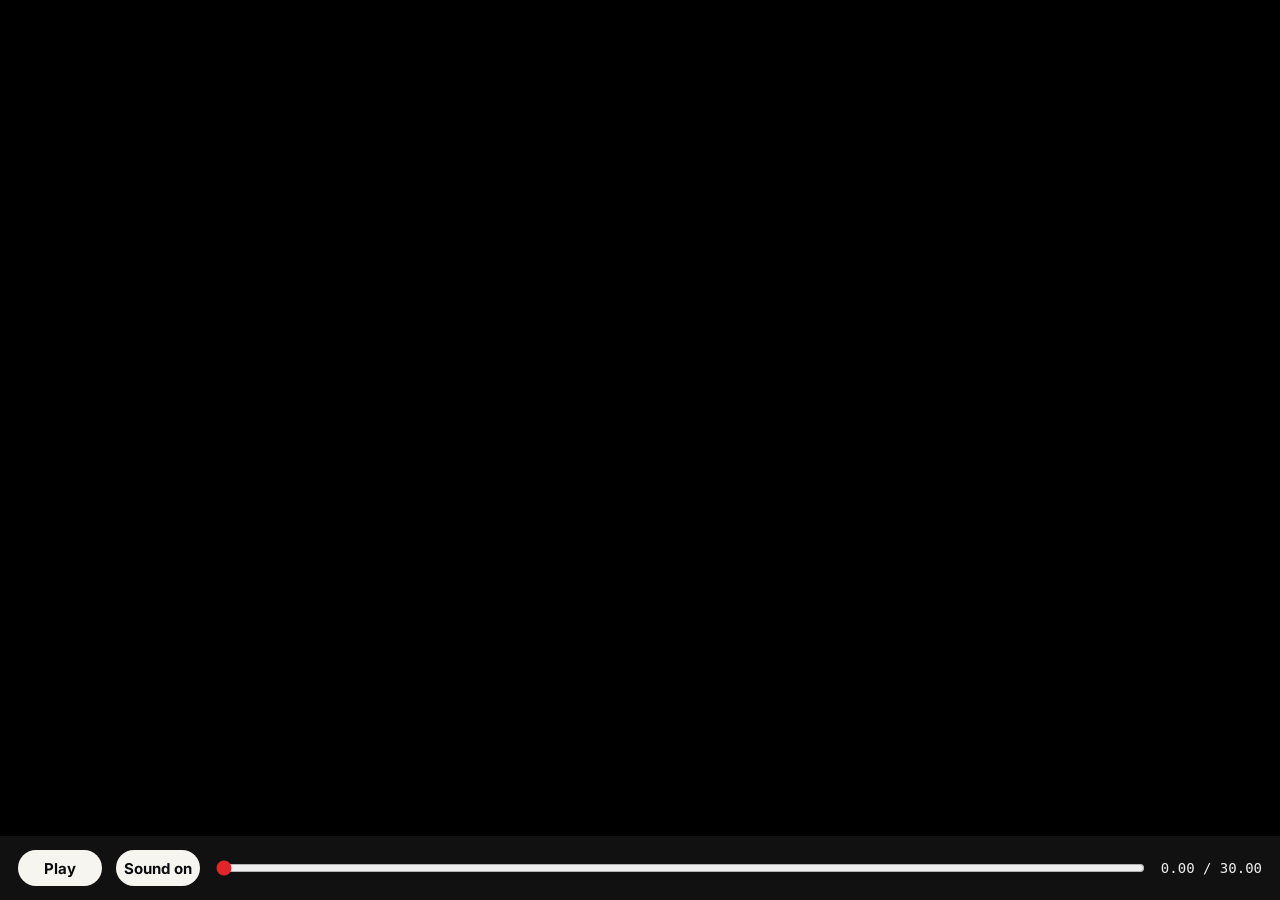
<file: tools/player.html>
<!DOCTYPE html>
<html lang="en">
<head>
<meta charset="utf-8">
<meta name="viewport" content="width=device-width, initial-scale=1">
<title>Roadster — Out of the Screen</title>
<link rel="preconnect" href="https://fonts.googleapis.com">
<link rel="preconnect" href="https://fonts.gstatic.com" crossorigin>
<link href="https://fonts.googleapis.com/css2?family=Inter:wght@400;700&family=Space+Grotesk:wght@400;700&display=swap" rel="stylesheet">
<style>
  html, body { margin:0; height:100%; background:#000; color:#eee; font-family:Inter, system-ui, sans-serif; overflow:hidden }
  #wrap { position:absolute; inset:0 0 64px 0; display:flex; align-items:center; justify-content:center }
  #viewport { position:relative; overflow:hidden; background:#0A0C10 }
  #stage { position:absolute; left:0; top:0; width:1920px; height:1080px; transform-origin:0 0; overflow:hidden;
    --display:"Space Grotesk", "Inter", system-ui, sans-serif; --sans:"Inter", system-ui, sans-serif }
  #stage .scene { position:absolute; inset:0; display:none }
  #bar { position:absolute; left:0; right:0; bottom:0; height:64px; display:flex; align-items:center; gap:14px; padding:0 18px; box-sizing:border-box; background:#111 }
  #bar button { background:#F7F5F0; color:#0A0C10; border:0; border-radius:20px; height:36px; min-width:84px; font:700 15px Inter, sans-serif; cursor:pointer }
  #bar input[type=range] { flex:1; accent-color:#E2252B }
  #bar span { font:14px ui-monospace, monospace; min-width:92px; text-align:right }
  #hint { position:absolute; left:50%; top:50%; transform:translate(-50%,-50%); font:700 20px Inter, sans-serif; background:rgba(0,0,0,.55); padding:14px 24px; border-radius:30px; pointer-events:none }
/*__CSS__*/
</style>
</head>
<body>
<div id="wrap"><div id="viewport"><div id="stage"></div><div id="hint">▶ Play (sound on)</div></div></div>
<div id="bar"><button id="play">Play</button><button id="mute">Sound on</button><input id="seek" type="range" min="0" max="30" step="0.01" value="0"><span id="clock">0.00 / 30.00</span></div>
<script>
(function () {
'use strict';
const ASSETS = { 'roadster.webp': '__IMG__' };
const SCENES = __SCENES__;

// ---------- kit ----------
const clamp01 = (x) => x < 0 ? 0 : x > 1 ? 1 : x;
const clamp = (x, a, b) => Math.min(b, Math.max(a, x));
const seg = (t, a, b) => clamp01((t - a) / (b - a));
const lerp = (a, b, p) => a + (b - a) * p;
const eo = (x) => 1 - Math.pow(1 - clamp01(x), 3);
const ei = (x) => Math.pow(clamp01(x), 3);
const eio = (x) => { x = clamp01(x); return x < 0.5 ? 4 * x * x * x : 1 - Math.pow(-2 * x + 2, 3) / 2; };
const eob = (x, o = 1.4) => { x = clamp01(x); const c3 = o + 1; return 1 + c3 * Math.pow(x - 1, 3) + o * Math.pow(x - 1, 2); };
const spring = (x) => { x = clamp01(x); return 1 - Math.exp(-6 * x) * Math.cos(12 * x); };
const smoothstep = (a, b, x) => { const p = seg(x, a, b); return p * p * (3 - 2 * p); };
const rng = (seed) => { let a = (seed * 2654435761) >>> 0 || 1; return () => { a |= 0; a = a + 0x6D2B79F5 | 0; let t = Math.imul(a ^ a >>> 15, 1 | a); t = t + Math.imul(t ^ t >>> 7, 61 | t) ^ t; return ((t ^ t >>> 14) >>> 0) / 4294967296; }; };
const h = (html) => { const d = document.createElement('div'); d.innerHTML = html.trim(); if (d.children.length === 1) return d.firstElementChild; const f = document.createElement('div'); f.style.cssText = 'position:absolute;inset:0'; while (d.firstChild) f.appendChild(d.firstChild); return f; };
const TextFx = {
  split(el) { if (el._words) return el._words; const words = el.textContent.split(' '); el.textContent = ''; el._words = words.map((w, i) => { const s = document.createElement('span'); s.style.display = 'inline-block'; s.textContent = w; el.appendChild(s); if (i < words.length - 1) el.appendChild(document.createTextNode(' ')); return s; }); return el._words; },
  fadeFromRight(el, t, t0, o = {}) { const st = o.stagger ?? 0.11, d = o.dur ?? 0.5, dx = o.dx ?? 30; this.split(el).forEach((s, i) => { const p = seg(t, t0 + i * st, t0 + i * st + d); s.style.opacity = p.toFixed(3); s.style.transform = 'translateX(' + ((1 - eo(p)) * dx).toFixed(1) + 'px)'; }); },
  fadeOutLeft(el, t, t0, o = {}) { const d = o.dur ?? 0.4; this.split(el).forEach((s) => { const p = seg(t, t0, t0 + d); s.style.opacity = (1 - p).toFixed(3); s.style.transform = 'translateX(' + (-ei(p) * 30).toFixed(1) + 'px)'; }); },
};
const registry = {};
let scoreFn = null;
const base = { seg, lerp, clamp01, clamp, eo, ei, eio, eob, spring, smoothstep, rng, h, TextFx, W: 1920, H: 1080,
  assets: { url: (n) => ASSETS[n], has: (n) => n in ASSETS, list: () => Object.keys(ASSETS) },
  scene(id, def) { registry[id] = def; }, score(fn) { scoreFn = fn; } };
window.W = {};

// ---------- build ----------
const stage = document.getElementById('stage');
const cut = []; let acc = 0;
for (const s of SCENES.scenes) { cut.push({ id: s.id, start: acc, dur: s.dur }); acc += s.dur; }
const TOTAL = acc;
/*__MODULES__*/
for (const c of cut) {
  const el = document.createElement('div'); el.className = 'scene'; stage.appendChild(el);
  c.el = el; c.def = registry[c.id];
  c.kit = Object.assign(Object.create(base), { stage: el, dur: c.dur, start: c.start });
  try { c.def && c.def.init && c.def.init.call(c.def, c.kit); } catch (e) { console.error('init', c.id, e); }
}
let shown = null;
function render(t) {
  t = clamp(t, 0, TOTAL - 1e-4);
  const c = cut.find((s) => t >= s.start && t < s.start + s.dur) || cut[cut.length - 1];
  if (shown !== c) { if (shown) shown.el.style.display = 'none'; c.el.style.display = 'block'; shown = c; }
  try { c.def.render.call(c.def, t - c.start, c.kit); } catch (e) { console.error('render', c.id, e); }
}

// ---------- fit ----------
const vp = document.getElementById('viewport'), wrap = document.getElementById('wrap');
function fit() { const k = Math.min(wrap.clientWidth / 1920, wrap.clientHeight / 1080); vp.style.width = 1920 * k + 'px'; vp.style.height = 1080 * k + 'px'; stage.style.transform = 'scale(' + k + ')'; }
addEventListener('resize', fit); fit();

// ---------- score: collect events ----------
const T = { END: TOTAL }; cut.forEach((c) => { T[c.id] = c.start; });
const events = []; const programs = {}; let master = { gain: -6, fadeOut: 1 };
let bpm = 120, t0 = 0;
const beat = (n) => t0 + n * 60 / bpm;
const when = (o) => o.t != null ? o.t : beat(o.beat || 0);
const length = (o) => o.dur != null ? o.dur : (o.beats || 1) * 60 / bpm;
const S = {
  tempo(b, o = {}) { bpm = b; t0 = o.t0 || 0; }, beat,
  program(track, patch, o = {}) { programs[track] = Object.assign({ patch }, o); },
  note(track, p, o = {}) { events.push({ k: 'note', track, p, t: when(o), d: length(o), v: (o.vel ?? 64) / 127 }); },
  chord(track, ps, o = {}) { ps.forEach((p) => S.note(track, p, o)); },
  run(track, ps, o = {}) { ps.forEach((p, i) => events.push({ k: 'note', track, p, t: (o.t || 0) + i * (o.step || 0.25), d: (o.step || 0.25) * 1.6, v: (o.vel ?? 64) / 127 })); },
  pattern(track, str, o = {}) { let n = 0; const pit = o.pitch || ['C4']; for (let r = 0; r < (o.repeat || 1); r++) for (let i = 0; i < str.length; i++) { const ch = str[i]; if (ch === '.') continue; const acc = ch === 'X' ? 1.25 : ch === 'o' ? 0.45 : 1; events.push({ k: 'note', track, p: pit[n++ % pit.length], t: beat((o.from || 0) + (r * str.length + i) * 0.5), d: 0.45 * 60 / bpm, v: (o.vel ?? 64) / 127 * acc }); } },
  drums(map, o = {}) { for (const name in map) { const str = map[name]; for (let r = 0; r < (o.repeat || 1); r++) for (let i = 0; i < str.length; i++) { const ch = str[i]; if (ch === '.') continue; events.push({ k: 'drum', name, t: beat((o.from || 0) + (r * str.length + i) * 0.5), v: ch === 'X' ? 1 : ch === 'o' ? 0.35 : 0.75 }); } } },
  drum(name, o = {}) { events.push({ k: 'drum', name, t: when(o), v: (o.vel ?? 90) / 127 }); },
  fx(name, t, o = {}) { events.push({ k: 'fx', name, t, d: o.dur || 0.6, v: (o.vel ?? 80) / 127, pitch: o.pitch || 1, pan: o.pan || 0 }); },
  ticks(times, o = {}) { times.forEach((t) => S.fx('tick', t, o)); },
  master(o) { Object.assign(master, o); },
};
if (scoreFn) { try { scoreFn(S, T); } catch (e) { console.error('score', e); } }
events.forEach((e) => { if (e.t < 0) e.t = 0; });

// ---------- audio synth ----------
let ac = null, out = null, noiseBuf = null, live = [], muted = false;
const NOTE = { C: 0, D: 2, E: 4, F: 5, G: 7, A: 9, B: 11 };
const freq = (p) => { const m = /^([A-G])([#b]?)(-?\d)$/.exec(p); if (!m) return 440; const n = NOTE[m[1]] + (m[2] === '#' ? 1 : m[2] === 'b' ? -1 : 0) + (parseInt(m[3], 10) + 1) * 12; return 440 * Math.pow(2, (n - 69) / 12); };
function ensureAudio() {
  if (ac) return; ac = new (window.AudioContext || window.webkitAudioContext)();
  out = ac.createGain(); out.gain.value = Math.pow(10, (master.gain || -6) / 20);
  const comp = ac.createDynamicsCompressor(); out.connect(comp); comp.connect(ac.destination);
  noiseBuf = ac.createBuffer(1, ac.sampleRate * 2, ac.sampleRate); const d = noiseBuf.getChannelData(0); const r = rng(9); for (let i = 0; i < d.length; i++) d[i] = r() * 2 - 1;
}
function env(g, at, a, peak, hold, rel) { g.gain.setValueAtTime(0.0001, at); g.gain.linearRampToValueAtTime(peak, at + a); g.gain.setValueAtTime(peak, at + a + hold); g.gain.exponentialRampToValueAtTime(0.0001, at + a + hold + rel); return at + a + hold + rel; }
function voice(type, f, at, a, peak, hold, rel, dest, detune) { const o = ac.createOscillator(); o.type = type; o.frequency.value = f; if (detune) o.detune.value = detune; const g = ac.createGain(); const end = env(g, at, a, peak, hold, rel); o.connect(g); g.connect(dest); o.start(at); o.stop(end + 0.05); live.push(o); }
function noise(at, dur, dest) { const s = ac.createBufferSource(); s.buffer = noiseBuf; s.loop = true; s.connect(dest); s.start(at, Math.random()); s.stop(at + dur + 0.05); live.push(s); return s; }
function chain(at, pan) { const g = ac.createGain(); let n = g; if (pan && ac.createStereoPanner) { const p = ac.createStereoPanner(); p.pan.value = pan; g.connect(p); n = p; } n.connect(out); return g; }
function playNote(e, at) {
  const pr = programs[e.track] || { patch: 'keys' }; const f = freq(e.p), v = e.v * (pr.gain ? Math.pow(10, pr.gain / 20) : 1), d = Math.max(0.08, e.d);
  const dest = chain(at, pr.pan || 0);
  switch (pr.patch) {
    case 'pad': voice('sawtooth', f, at, 0.6, v * 0.05, d, 1.2, lp(dest, 1400, at), -7); voice('sawtooth', f, at, 0.6, v * 0.05, d, 1.2, lp(dest, 1400, at), 7); break;
    case 'bass': voice('triangle', f, at, 0.01, v * 0.5, d * 0.7, 0.15, dest); voice('sine', f / 2, at, 0.01, v * 0.3, d * 0.7, 0.15, dest); break;
    case 'ep': case 'keys': voice('sine', f, at, 0.01, v * 0.16, 0.05, d + 0.6, dest); voice('triangle', f * 2, at, 0.005, v * 0.04, 0.02, 0.5, dest); break;
    case 'glock': case 'vibes': voice('sine', f, at, 0.002, v * 0.18, 0.01, 1.4, dest); voice('sine', f * 2.76, at, 0.002, v * 0.05, 0.01, 0.4, dest); break;
    case 'pluck': case 'marimba': voice('triangle', f, at, 0.003, v * 0.2, 0.01, 0.35, dest); break;
    default: voice('sine', f, at, 0.01, v * 0.15, d, 0.3, dest);
  }
}
function lp(dest, fc, at) { const b = ac.createBiquadFilter(); b.type = 'lowpass'; b.frequency.value = fc; b.connect(dest); return b; }
function bp(dest, fc, q) { const b = ac.createBiquadFilter(); b.type = 'bandpass'; b.frequency.value = fc; b.Q.value = q || 1; b.connect(dest); return b; }
function hp(dest, fc) { const b = ac.createBiquadFilter(); b.type = 'highpass'; b.frequency.value = fc; b.connect(dest); return b; }
function playDrum(e, at) {
  const v = e.v, dest = chain(at, 0);
  const ng = (filt, a, peak, rel) => { const g = ac.createGain(); env(g, at, a, peak, 0, rel); g.connect(filt); noise(at, a + rel, g); };
  switch (e.name) {
    case 'kick': { const o = ac.createOscillator(); o.frequency.setValueAtTime(140, at); o.frequency.exponentialRampToValueAtTime(42, at + 0.18); const g = ac.createGain(); env(g, at, 0.003, v * 0.9, 0.02, 0.28); o.connect(g); g.connect(dest); o.start(at); o.stop(at + 0.4); live.push(o); break; }
    case 'snare': ng(bp(dest, 1800, 0.8), 0.002, v * 0.35, 0.18); voice('triangle', 190, at, 0.002, v * 0.2, 0, 0.1, dest); break;
    case 'clap': ng(bp(dest, 1300, 1.5), 0.002, v * 0.45, 0.16); break;
    case 'hat': case 'shaker': case 'tamb': ng(hp(dest, 7000), 0.001, v * (e.name === 'hat' ? 0.16 : 0.09), e.name === 'hat' ? 0.05 : 0.08); break;
    case 'openhat': ng(hp(dest, 6500), 0.001, v * 0.15, 0.3); break;
    case 'crash': case 'ride': ng(hp(dest, 4000), 0.002, v * 0.28, 1.6); break;
    default: ng(bp(dest, 900, 2), 0.002, v * 0.2, 0.1);
  }
}
function playFx(e, at) {
  const v = e.v, d = e.d, dest = chain(at, e.pan);
  switch (e.name) {
    case 'whoosh': { const f = bp(dest, 400, 0.9); f.frequency.setValueAtTime(300, at); f.frequency.exponentialRampToValueAtTime(3200, at + d * 0.6); f.frequency.exponentialRampToValueAtTime(600, at + d); const g = ac.createGain(); g.gain.setValueAtTime(0.0001, at); g.gain.linearRampToValueAtTime(v * 0.5, at + d * 0.5); g.gain.exponentialRampToValueAtTime(0.0001, at + d); g.connect(f); noise(at, d, g); break; }
    case 'revswell': { const s = Math.max(0, at - d); const f = hp(dest, 800); const g = ac.createGain(); g.gain.setValueAtTime(0.0001, s); g.gain.exponentialRampToValueAtTime(v * 0.35, at); g.gain.exponentialRampToValueAtTime(0.0001, at + 0.08); g.connect(f); noise(s, d + 0.1, g); break; }
    case 'thud': { const o = ac.createOscillator(); o.frequency.setValueAtTime(110 * e.pitch, at); o.frequency.exponentialRampToValueAtTime(38, at + 0.3); const g = ac.createGain(); env(g, at, 0.004, v * 0.9, 0.03, 0.4); o.connect(g); g.connect(dest); o.start(at); o.stop(at + 0.6); live.push(o); break; }
    case 'roll': { const f = lp(dest, 160 * e.pitch * 2, at); const g = ac.createGain(); g.gain.setValueAtTime(0.0001, at); g.gain.linearRampToValueAtTime(v * 0.9, at + d * 0.3); g.gain.exponentialRampToValueAtTime(0.0001, at + d); g.connect(f); noise(at, d, g); voice('sawtooth', 48 * e.pitch * 2, at, d * 0.3, v * 0.06, d * 0.3, d * 0.4, lp(dest, 300, at)); break; }
    case 'tick': case 'click': case 'doubleclick': voice('square', 2400, at, 0.001, v * 0.08, 0, 0.02, dest); if (e.name === 'doubleclick') voice('square', 2400, at + 0.09, 0.001, v * 0.08, 0, 0.02, dest); break;
    case 'pop': voice('sine', 600, at, 0.002, v * 0.3, 0, 0.08, dest); break;
    case 'ding': voice('sine', 1320, at, 0.002, v * 0.18, 0, 0.9, dest); voice('sine', 2640, at, 0.002, v * 0.05, 0, 0.4, dest); break;
    case 'chime': case 'sparkle': [1, 1.5, 2, 3].forEach((m, i) => voice('sine', 880 * m, at + i * 0.06, 0.002, v * 0.1, 0, 1.4, dest)); break;
    default: voice('sine', 500, at, 0.002, v * 0.2, 0, 0.2, dest);
  }
}
function schedule(from) {
  stopAudio(); if (!ac || muted) return; const now = ac.currentTime + 0.05;
  out.gain.cancelScheduledValues(0); const g = Math.pow(10, (master.gain || -6) / 20); out.gain.setValueAtTime(g, now);
  const fo = master.fadeOut || 0; if (fo && TOTAL - from > fo) { out.gain.setValueAtTime(g, now + (TOTAL - fo - from)); out.gain.linearRampToValueAtTime(0.0001, now + (TOTAL - from)); }
  for (const e of events) { if (e.t < from - 0.01) continue; const at = now + (e.t - from); if (e.k === 'note') playNote(e, at); else if (e.k === 'drum') playDrum(e, at); else playFx(e, at); }
}
function stopAudio() { live.forEach((n) => { try { n.stop(); } catch (_) {} }); live = []; }

// ---------- transport ----------
const btn = document.getElementById('play'), seek = document.getElementById('seek'), clock = document.getElementById('clock'), hint = document.getElementById('hint'), muteBtn = document.getElementById('mute');
seek.max = TOTAL;
let playing = false, pos = 0, startWall = 0, startPos = 0;
const now = () => performance.now() / 1000;
function setPos(p) { pos = clamp(p, 0, TOTAL); seek.value = pos; clock.textContent = pos.toFixed(2) + ' / ' + TOTAL.toFixed(2); render(pos); }
function play() { if (pos >= TOTAL - 0.01) setPos(0); ensureAudio(); ac.resume(); playing = true; startWall = now(); startPos = pos; schedule(pos); btn.textContent = 'Pause'; hint.style.display = 'none'; }
function pause() { playing = false; stopAudio(); btn.textContent = 'Play'; }
btn.onclick = () => playing ? pause() : play();
muteBtn.onclick = () => { muted = !muted; muteBtn.textContent = muted ? 'Sound off' : 'Sound on'; if (playing) { if (muted) stopAudio(); else schedule(pos); } };
vp.onclick = () => playing ? pause() : play();
seek.oninput = () => { setPos(parseFloat(seek.value)); if (playing) { startWall = now(); startPos = pos; schedule(pos); } };
addEventListener('keydown', (e) => { if (e.code === 'Space') { e.preventDefault(); playing ? pause() : play(); } });
function tick() { if (playing) { const p = startPos + (now() - startWall); if (p >= TOTAL) { setPos(TOTAL); pause(); } else setPos(p); } requestAnimationFrame(tick); }
const ready = document.fonts && document.fonts.ready ? document.fonts.ready : Promise.resolve();
ready.then(() => { setPos(0); requestAnimationFrame(tick); });
setPos(0);
})();
</script>
</body>
</html>
</file>
